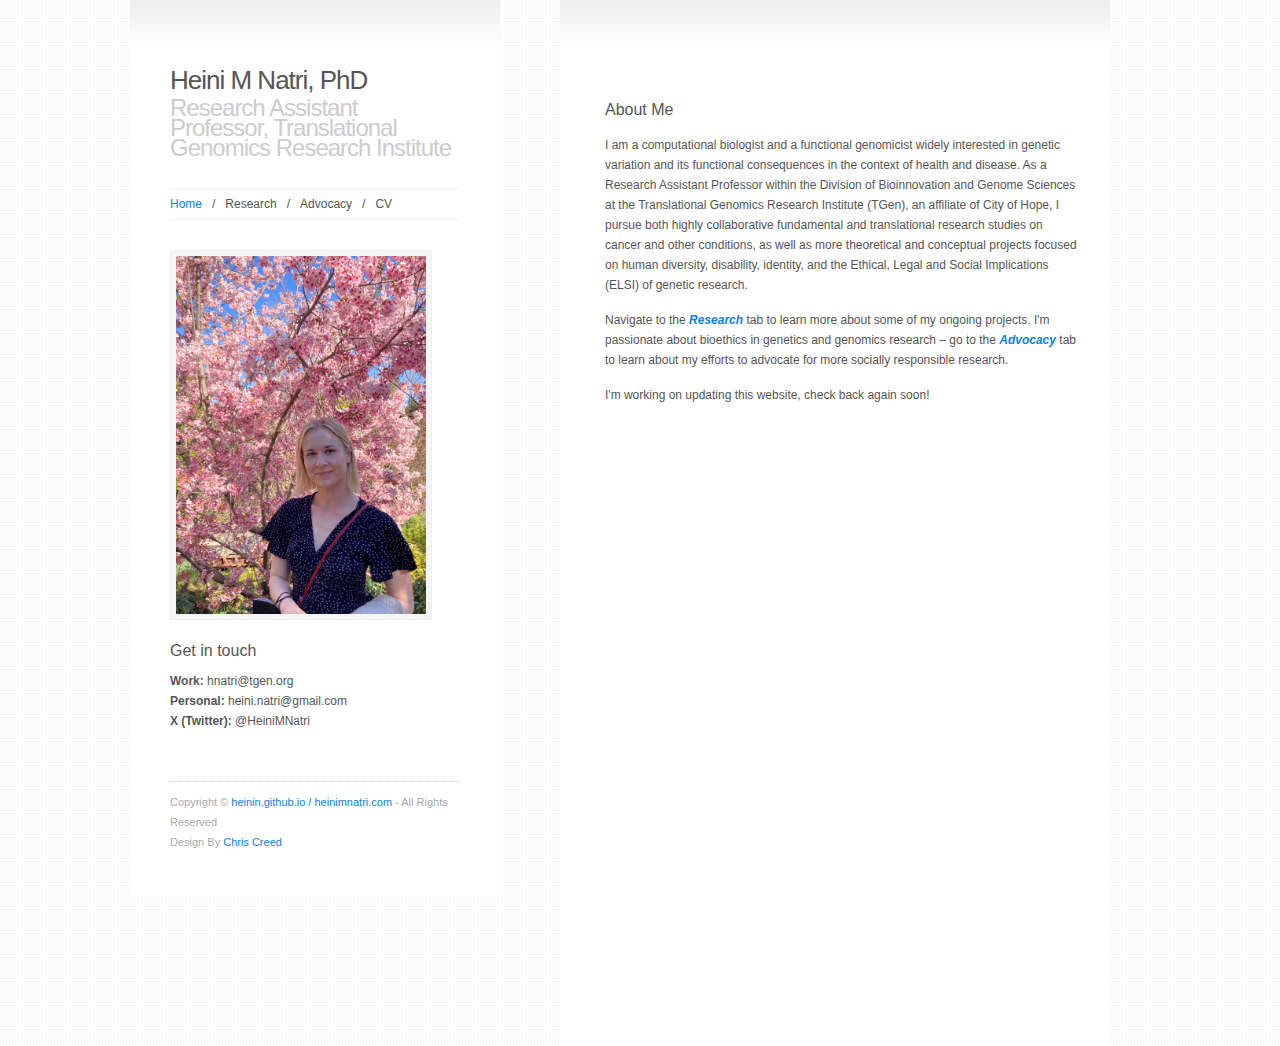
<file: archive/index.html>
<!DOCTYPE html>
<html lang="en">
<head>
<title>Heini M Natri, PhD | Home</title>
<meta charset="utf-8">
<link type="text/css" rel="stylesheet" href="styles/style.css">
<link type="text/css" rel="stylesheet" href="styles/prettyPhoto.css">
<script src="js/jquery-1.6.3.min.js"></script>
<script src="js/jquery.prettyPhoto.js"></script>
<script src="js/jquery.custom.js"></script>
<!--[if IE 6]><link type="text/css" rel="stylesheet" href="styles/ie6.css"><![endif]-->
<!--[if IE 7]><link type="text/css" rel="stylesheet" href="styles/ie7.css"><![endif]-->
<!--[if IE 8]><link type="text/css" rel="stylesheet" href="styles/ie8.css"><![endif]-->
</head>
<body>

<div id="wrap">
  <div id="sidebar">
    <h1>Heini M Natri, PhD</h1>
    <h2>Research Assistant Professor, Translational Genomics Research Institute</h2>
    <ul id="nav">
      <li class="current"><a href="index.html">Home</a><span>/</span></li>
      <li><a href="research.html">Research</a><span>/</span></li>
      <li><a href="advocacy.html">Advocacy</a><span>/</span></li>
      <li><a href="cv.html">CV</a></li>
    </ul>
    <div id="bio"> <img class="author-img" src="images/assets/Heini_cherryblossoms.jpg" alt="">

      <h3>Get in touch</h3>

      <b>Work:</b> hnatri@tgen.org<br>
      <b>Personal:</b> heini.natri@gmail.com<br>
      <b>X (Twitter):</b> @HeiniMNatri<br>
    </div>


    <div id="footer">
      <p>Copyright &copy; <a href="https://heinin.github.io">heinin.github.io / heinimnatri.com</a> - All Rights Reserved<br>
        Design By <a target="_blank" href="http://www.chris-creed.com/">Chris Creed</a></p>
    </div>

  </div>

<div id="wrap">
  <div id="content">

    <div id="research">
    <ul id="CART">

      <h3>About Me</h3>

      <p>I am a computational biologist and a functional genomicist widely interested in genetic variation and its functional consequences in the context of health and disease. As a Research Assistant Professor within the Division of Bioinnovation and Genome Sciences at the Translational Genomics Research Institute (TGen), an affiliate of City of Hope, I pursue both highly collaborative fundamental and translational research studies on cancer and other conditions, as well as more theoretical and conceptual projects focused on human diversity, disability, identity, and the Ethical, Legal and Social Implications (ELSI) of genetic research.</p>

      <p>Navigate to the <i><b><a href="research.html">Research</a></i></b> tab to learn more about some of my ongoing projects. I'm passionate about bioethics in genetics and genomics research – go to the <i><b><a href="advocacy.html">Advocacy</a></i></b> tab to learn about my efforts to advocate for more socially responsible research.</p>

      <p>I'm working on updating this website, check back again soon!</p>

    </ul>


    </ul>
    </div>

  </div>

  </div>
</div>
</body>
</html>
</file>
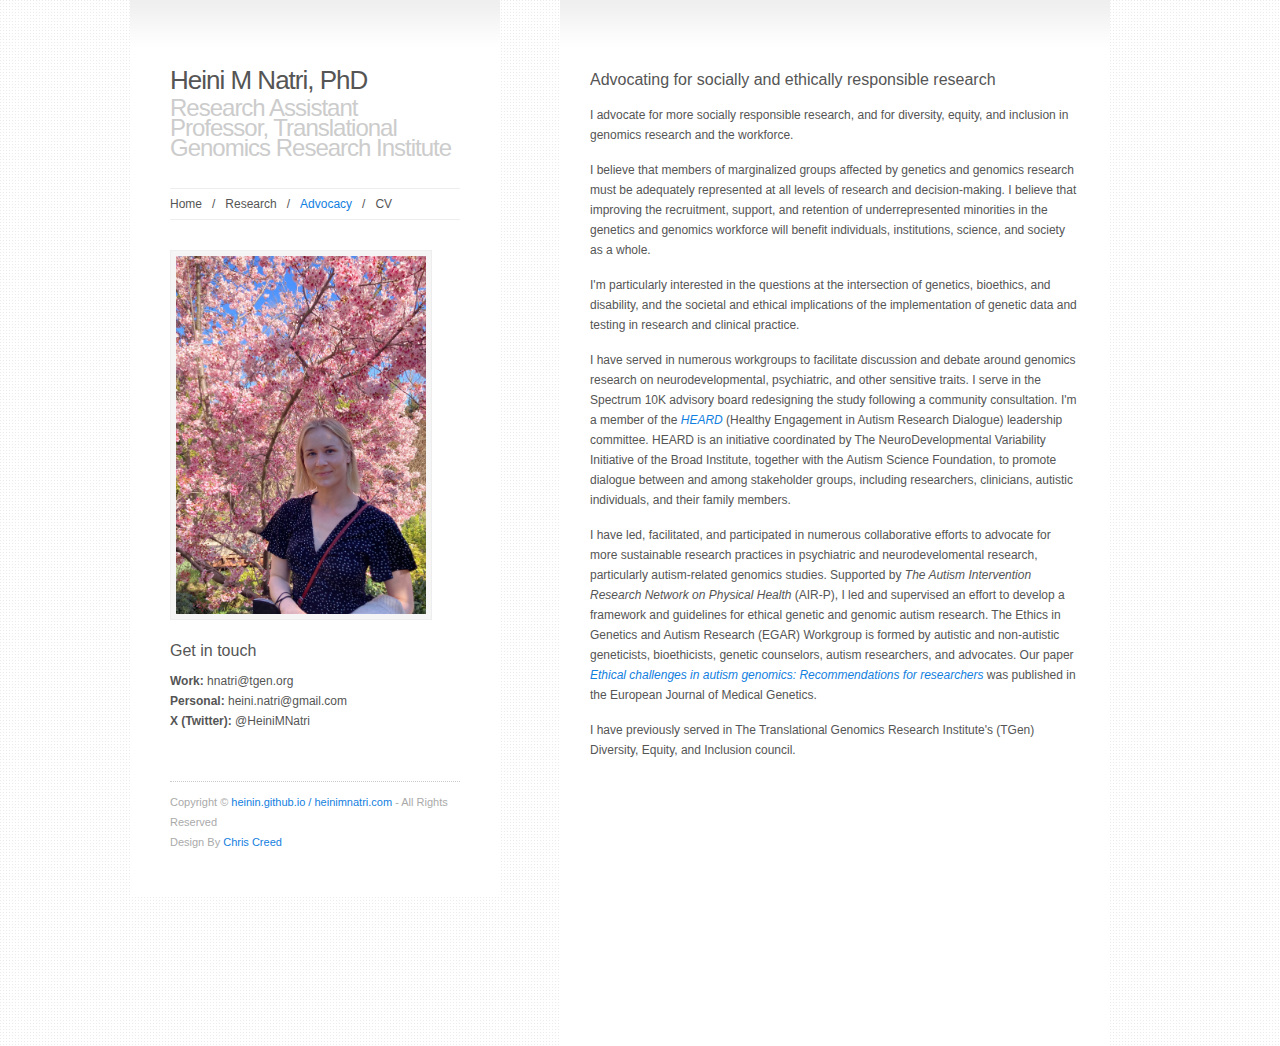
<file: archive/advocacy.html>
<!DOCTYPE html>
<html lang="en">
<head>
<title>Heini M Natri, PhD | Advocacy</title>
<meta charset="utf-8">
<link type="text/css" rel="stylesheet" href="styles/style.css">
<!--[if IE 6]><link type="text/css" rel="stylesheet" href="styles/ie6.css"><![endif]-->
<!--[if IE 7]><link type="text/css" rel="stylesheet" href="styles/ie7.css"><![endif]-->
<!--[if IE 8]><link type="text/css" rel="stylesheet" href="styles/ie8.css"><![endif]-->
</head>
<body>
<div id="wrap">
  <div id="sidebar">
    <h1>Heini M Natri, PhD</h1>
    <h2>Research Assistant Professor, Translational Genomics Research Institute</h2>
    <ul id="nav">
      <li><a href="index.html">Home</a><span>/</span></li>
      <li><a href="research.html">Research</a><span>/</span></li>
      <li class="current"><a href="advocacy.html">Advocacy</a><span>/</span></li>
      <li><a href="cv.html">CV</a></li>
    </ul>
    <div id="bio"> <img class="author-img" src="images/assets/Heini_cherryblossoms.jpg" alt="">

      <h3>Get in touch</h3>

      <b>Work:</b> hnatri@tgen.org<br>
      <b>Personal:</b> heini.natri@gmail.com<br>
      <b>X (Twitter):</b> @HeiniMNatri<br>
    </div>


    <div id="footer">
      <p>Copyright &copy; <a href="https://heinin.github.io">heinin.github.io / heinimnatri.com</a> - All Rights Reserved<br>
        Design By <a target="_blank" href="http://www.chris-creed.com/">Chris Creed</a></p>
    </div>

  </div>

  <div id="content">

    <h3 class="first-title">Advocating for socially and ethically responsible research</h3>


      <p>I advocate for more socially responsible research, and for diversity, equity, and inclusion in genomics research and the workforce.</p>

      <p>I believe that members of marginalized groups affected by genetics and genomics research must be adequately represented at all levels of research and decision-making. I believe that improving the recruitment, support, and retention of underrepresented minorities in the genetics and genomics workforce will benefit individuals, institutions, science, and society as a whole.</p>

      <p>I'm particularly interested in the questions at the intersection of genetics, bioethics, and disability, and the societal and ethical implications of the implementation of genetic data and testing in research and clinical practice.</p>

      <p>I have served in numerous workgroups to facilitate discussion and debate around genomics research on neurodevelopmental, psychiatric, and other sensitive traits. I serve in the Spectrum 10K advisory board redesigning the study following a community consultation. I'm a member of the <i><a href = "https://www.broadinstitute.org/neurodevelopmental-variability-initiative">HEARD</a></i> (Healthy Engagement in Autism Research Dialogue) leadership committee. HEARD is an initiative coordinated by The NeuroDevelopmental Variability Initiative of the Broad Institute, together with the Autism Science Foundation, to promote dialogue between and among stakeholder groups, including researchers, clinicians, autistic individuals, and their family members.</p>

      <p>I have led, facilitated, and participated in numerous collaborative efforts to advocate for more sustainable research practices in psychiatric and neurodevelomental research, particularly autism-related genomics studies. Supported by <i>The Autism Intervention Research Network on Physical Health</i> (AIR-P), I led and supervised an effort to develop a framework and guidelines for ethical genetic and genomic autism research. The Ethics in Genetics and Autism Research (EGAR) Workgroup is formed by autistic and non-autistic geneticists, bioethicists, genetic counselors, autism researchers, and advocates. Our paper <i><a href = "https://linkinghub.elsevier.com/retrieve/pii/S1769-7212(23)00116-7">Ethical challenges in autism genomics: Recommendations for researchers</a></i> was published in the European Journal of Medical Genetics.</p>

      <p>I have previously served in The Translational Genomics Research Institute's (TGen) Diversity, Equity, and Inclusion council.</p>

</div>
</body>
</html>
</file>
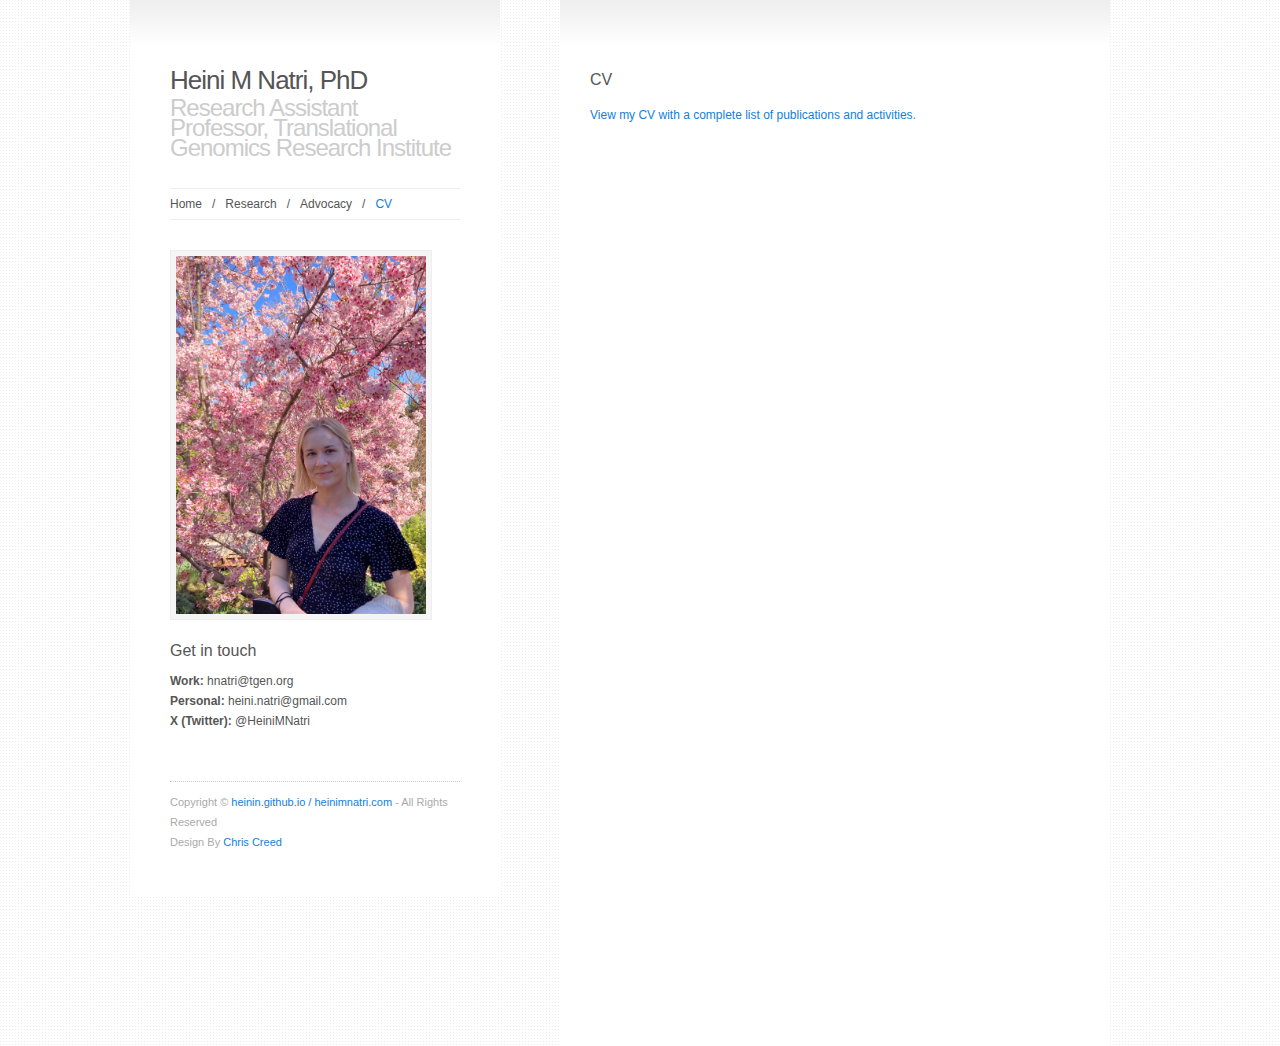
<file: archive/cv.html>
<!DOCTYPE html>
<html lang="en">
<head>
<title>Heini M Natri, PhD | CV</title>
<meta charset="utf-8">
<link type="text/css" rel="stylesheet" href="styles/style.css">
<!--[if IE 6]><link type="text/css" rel="stylesheet" href="styles/ie6.css"><![endif]-->
<!--[if IE 7]><link type="text/css" rel="stylesheet" href="styles/ie7.css"><![endif]-->
<!--[if IE 8]><link type="text/css" rel="stylesheet" href="styles/ie8.css"><![endif]-->
</head>
<body>
<div id="wrap">
  <div id="sidebar">
    <h1>Heini M Natri, PhD</h1>
    <h2>Research Assistant Professor, Translational Genomics Research Institute</h2>
    <ul id="nav">
      <li><a href="index.html">Home</a><span>/</span></li>
      <li><a href="research.html">Research</a><span>/</span></li>
      <li><a href="advocacy.html">Advocacy</a><span>/</span></li>
      <li class="current"><a href="cv.html">CV</a></li>
    </ul>
    <div id="bio"> <img class="author-img" src="images/assets/Heini_cherryblossoms.jpg" alt="">

      <h3>Get in touch</h3>

      <b>Work:</b> hnatri@tgen.org<br>
      <b>Personal:</b> heini.natri@gmail.com<br>
      <b>X (Twitter):</b> @HeiniMNatri<br>
    </div>


    <div id="footer">
      <p>Copyright &copy; <a href="https://heinin.github.io">heinin.github.io / heinimnatri.com</a> - All Rights Reserved<br>
        Design By <a target="_blank" href="http://www.chris-creed.com/">Chris Creed</a></p>
    </div>

  </div>


  <div id="content">

    <h3 class="first-title">CV</h3>

        <p><a href = "https://docs.google.com/document/d/1uZNjWMNdAFDFeUmq94JAiP4Y3xhnRQwsRl7nQrWnHOM/edit?usp=sharing">View my CV with a complete list of publications and activities.</a></p>



</div>
</body>
</html>
</file>
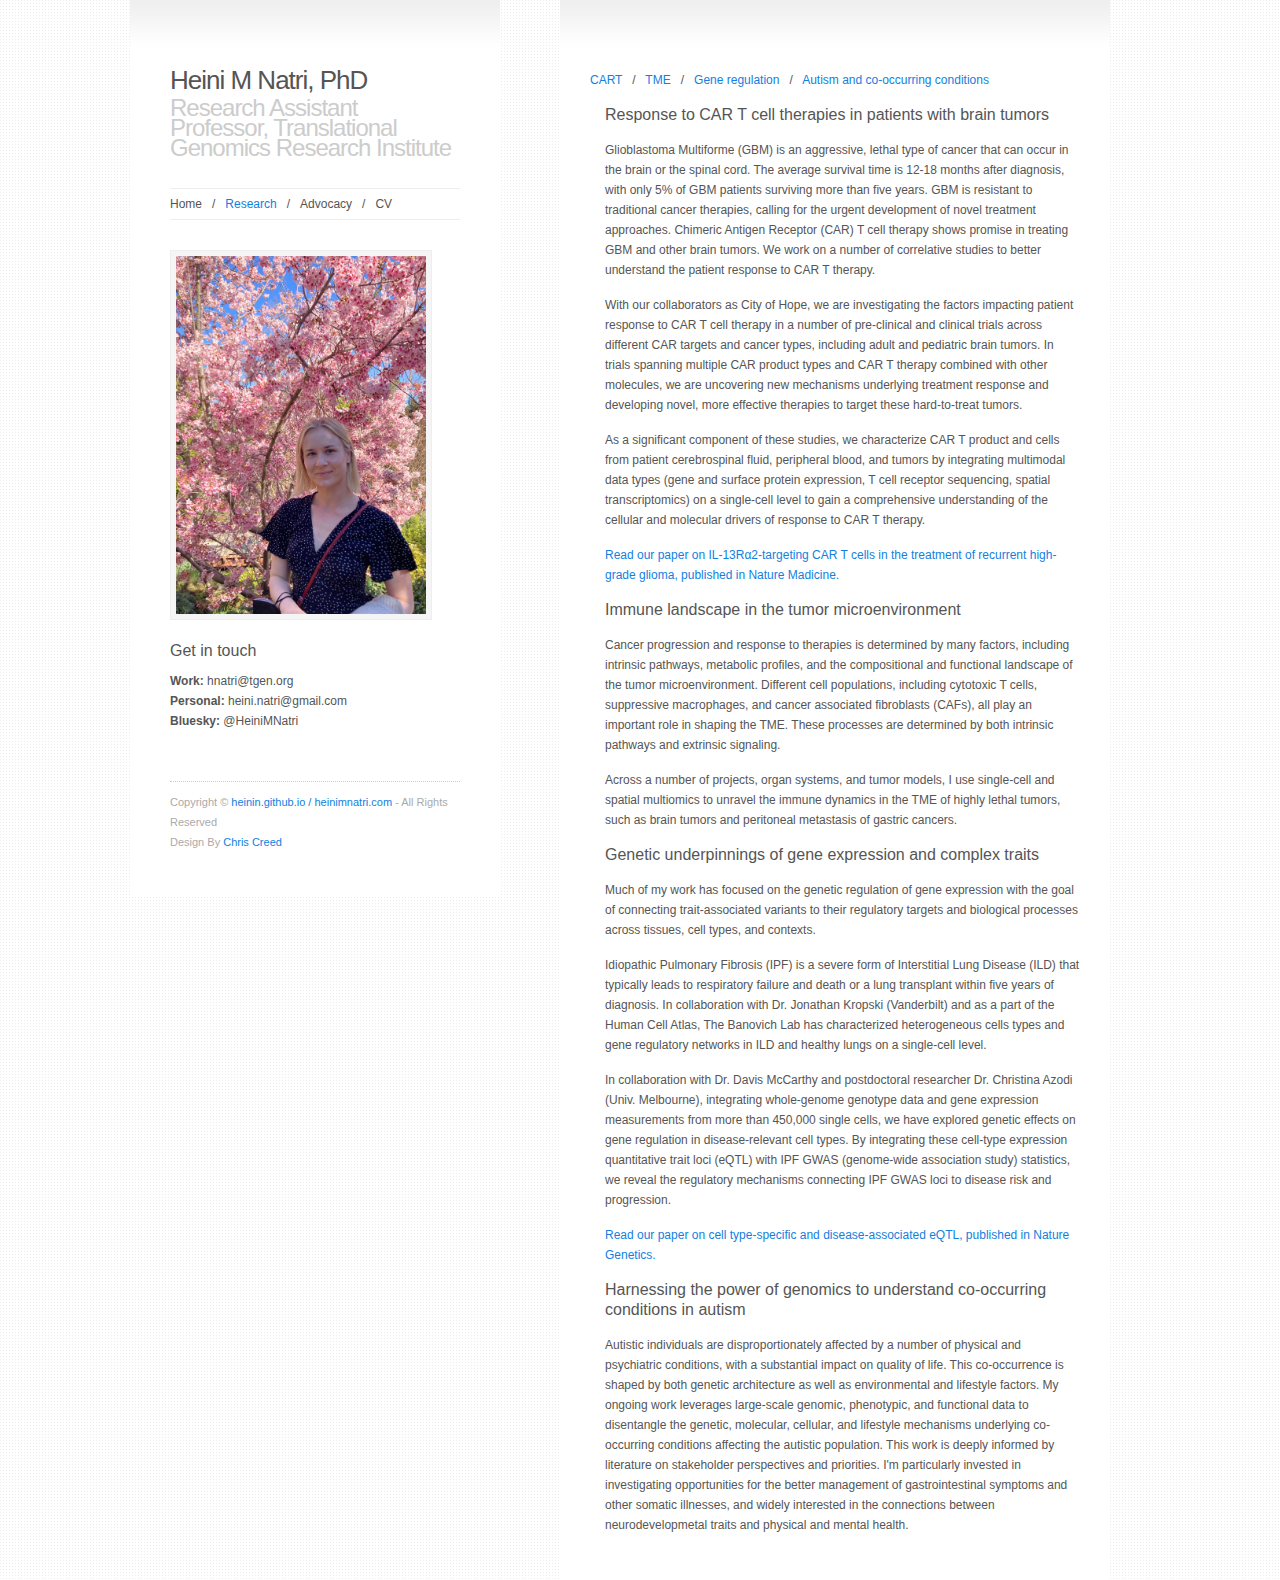
<file: archive/research.html>
<!DOCTYPE html>
<html lang="en">
<head>
<title>Heini M Natri, PhD | Research</title>
<meta charset="utf-8">
<link type="text/css" rel="stylesheet" href="styles/style.css">
<!--[if IE 6]><link type="text/css" rel="stylesheet" href="styles/ie6.css"><![endif]-->
<!--[if IE 7]><link type="text/css" rel="stylesheet" href="styles/ie7.css"><![endif]-->
<!--[if IE 8]><link type="text/css" rel="stylesheet" href="styles/ie8.css"><![endif]-->
</head>
<body>

<div id="wrap">
  <div id="sidebar">
    <h1>Heini M Natri, PhD</h1>
    <h2>Research Assistant Professor, Translational Genomics Research Institute</h2>
    <ul id="nav">
      <li><a href="index.html">Home</a><span>/</span></li>
      <li class="current"><a href="research.html">Research</a><span>/</span></li>
      <li><a href="advocacy.html">Advocacy</a><span>/</span></li>
      <li><a href="cv.html">CV</a></li>
    </ul>
    <div id="bio"> <img class="author-img" src="images/assets/Heini_cherryblossoms.jpg" alt="">

      <h3>Get in touch</h3>

      <b>Work:</b> hnatri@tgen.org<br>
      <b>Personal:</b> heini.natri@gmail.com<br>
      <b>Bluesky:</b> @HeiniMNatri<br>
    </div>


    <div id="footer">
      <p>Copyright &copy; <a href="https://heinin.github.io">heinin.github.io / heinimnatri.com</a> - All Rights Reserved<br>
        Design By <a target="_blank" href="http://www.chris-creed.com/">Chris Creed</a></p>
    </div>

  </div>

<div id="wrap">
  <div id="content">

    <p id="research-nav"> <a href="#CART" onClick="return true" class="current">CART</a> &nbsp; / &nbsp; <a href="#TME" onClick="return true">TME</a> &nbsp; / &nbsp; <a href="#eQTL" onClick="return true">Gene regulation</a> &nbsp; / &nbsp; <a href="#autism" onClick="return true">Autism and co-occurring conditions</a> &nbsp; </p>

    <div id="research">
    
    <ul id="CART">
    <h3 class="first-title">Response to CAR T cell therapies in patients with brain tumors</h3>
    <p>Glioblastoma Multiforme (GBM) is an aggressive, lethal type of cancer that can occur in the brain or the spinal cord. The average survival time is 12-18 months after diagnosis, with only 5% of GBM patients surviving more than five years. GBM is resistant to traditional cancer therapies, calling for the urgent development of novel treatment approaches. Chimeric Antigen Receptor (CAR) T cell therapy shows promise in treating GBM and other brain tumors. We work on a number of correlative studies to better understand the patient response to CAR T therapy.</p>

    <p>With our collaborators as City of Hope, we are investigating the factors impacting patient response to CAR T cell therapy in a number of pre-clinical and clinical trials across different CAR targets and cancer types, including adult and pediatric brain tumors. In trials spanning multiple CAR product types and CAR T therapy combined with other molecules, we are uncovering new mechanisms underlying treatment response and developing novel, more effective therapies to target these hard-to-treat tumors.</p>

    <p>As a significant component of these studies, we characterize CAR T product and cells from patient cerebrospinal fluid, peripheral blood, and tumors by integrating multimodal data types (gene and surface protein expression, T cell receptor sequencing, spatial transcriptomics) on a single-cell level to gain a comprehensive understanding of the cellular and molecular drivers of response to CAR T therapy.</p>

    <p><a href = "https://www.nature.com/articles/s41591-024-02875-1">Read our paper on IL-13Rα2-targeting CAR T cells in the treatment of recurrent high-grade glioma, published in Nature Madicine.</a></p>

    </ul>

    <ul id="TME">
    <h3 class="first-title">Immune landscape in the tumor microenvironment</h3>
    <p>Cancer progression and response to therapies is determined by many factors, including intrinsic pathways, metabolic profiles, and the compositional and functional landscape of the tumor microenvironment. Different cell populations, including cytotoxic T cells, suppressive macrophages, and cancer associated fibroblasts (CAFs), all play an important role in shaping the TME. These processes are determined by both intrinsic pathways and extrinsic signaling.</p>

    <p>Across a number of projects, organ systems, and tumor models, I use single-cell and spatial multiomics to unravel the immune dynamics in the TME of highly lethal tumors, such as brain tumors and peritoneal metastasis of gastric cancers.</p>

    </ul>

    <ul id="eQTL">
    <h3 class="first-title">Genetic underpinnings of gene expression and complex traits</h3>
    <p>Much of my work has focused on the genetic regulation of gene expression with the goal of connecting trait-associated variants to their regulatory targets and biological processes across tissues, cell types, and contexts.</p>
    <p>Idiopathic Pulmonary Fibrosis (IPF) is a severe form of Interstitial Lung Disease (ILD) that typically leads to respiratory failure and death or a lung transplant within five years of diagnosis. In collaboration with Dr. Jonathan Kropski (Vanderbilt) and as a part of the Human Cell Atlas, The Banovich Lab has characterized heterogeneous cells types and gene regulatory networks in ILD and healthy lungs on a single-cell level.</p>
    <p>In collaboration with Dr. Davis McCarthy and postdoctoral researcher Dr. Christina Azodi (Univ. Melbourne), integrating whole-genome genotype data and gene expression measurements from more than 450,000 single cells, we have explored genetic effects on gene regulation in disease-relevant cell types. By integrating these cell-type expression quantitative trait loci (eQTL) with IPF GWAS (genome-wide association study) statistics, we reveal the regulatory mechanisms connecting IPF GWAS loci to disease risk and progression.</p>
    <p><a href = "https://www.nature.com/articles/s41593-022-01128-z" target="_blank">Read our paper on cell type-specific and disease-associated eQTL, published in Nature Genetics.</a></p>

   </ul>

    <ul id="autism">
    <a id="autism"><h3 class="first-title">Harnessing the power of genomics to understand co-occurring conditions in autism</h3></a>
    <p>Autistic individuals are disproportionately affected by a number of physical and psychiatric conditions, with a substantial impact on quality of life. This co-occurrence is shaped by both genetic architecture as well as environmental and lifestyle factors. My ongoing work leverages large-scale genomic, phenotypic, and functional data to disentangle the genetic, molecular, cellular, and lifestyle mechanisms underlying co-occurring conditions affecting the autistic population. This work is deeply informed by literature on stakeholder perspectives and priorities. I'm particularly invested in investigating opportunities for the better management of gastrointestinal symptoms and other somatic illnesses, and widely interested in the connections between neurodevelopmetal traits and physical and mental health.</p>

    </ul>

    </div>

  </div>

  </div>
</div>
</body>
</html>
</file>
<file: archive/styles/prettyPhoto.css>
/* ----------------------------------
		Dark Rounded Theme
	----------------------------------- */
	
	div.dark_rounded .pp_top .pp_left { background: url(../images/prettyPhoto/dark_rounded/sprite.png) -88px -53px no-repeat; } /* Top left corner */
	div.dark_rounded .pp_top .pp_middle { background: url(../images/prettyPhoto/dark_rounded/contentPattern.png) top left repeat; } /* Top pattern/color */
	div.dark_rounded .pp_top .pp_right { background: url(../images/prettyPhoto/dark_rounded/sprite.png) -110px -53px no-repeat; } /* Top right corner */
	
	div.dark_rounded .pp_content_container .pp_left { background: url(../images/prettyPhoto/dark_rounded/contentPattern.png) top left repeat-y; } /* Left Content background */
	div.dark_rounded .pp_content_container .pp_right { background: url(../images/prettyPhoto/dark_rounded/contentPattern.png) top right repeat-y; } /* Right Content background */
	div.dark_rounded .pp_content { background: url(../images/prettyPhoto/dark_rounded/contentPattern.png) top left repeat; } /* Content background */
	div.dark_rounded .pp_next:hover { background: url(../images/prettyPhoto/dark_rounded/btnNext.png) center right  no-repeat; cursor: pointer; } /* Next button */
	div.dark_rounded .pp_previous:hover { background: url(../images/prettyPhoto/dark_rounded/btnPrevious.png) center left no-repeat; cursor: pointer; } /* Previous button */
	div.dark_rounded .pp_expand { background: url(../images/prettyPhoto/dark_rounded/sprite.png) -31px -26px no-repeat; cursor: pointer; } /* Expand button */
	div.dark_rounded .pp_expand:hover { background: url(../images/prettyPhoto/dark_rounded/sprite.png) -31px -47px no-repeat; cursor: pointer; } /* Expand button hover */
	div.dark_rounded .pp_contract { background: url(../images/prettyPhoto/dark_rounded/sprite.png) 0 -26px no-repeat; cursor: pointer; } /* Contract button */
	div.dark_rounded .pp_contract:hover { background: url(../images/prettyPhoto/dark_rounded/sprite.png) 0 -47px no-repeat; cursor: pointer; } /* Contract button hover */
	div.dark_rounded .pp_close { width: 75px; height: 22px; background: url(../images/prettyPhoto/dark_rounded/sprite.png) -1px -1px no-repeat; cursor: pointer; } /* Close button */
	div.dark_rounded .currentTextHolder { color: #c4c4c4; }
	div.dark_rounded .pp_description { color: #fff; }
	div.dark_rounded #pp_full_res .pp_inline { color: #fff; }
	div.dark_rounded .pp_gallery a.pp_arrow_previous,
	div.dark_rounded .pp_gallery a.pp_arrow_next { margin-top: 12px !important; }
	div.dark_rounded .pp_nav .pp_play { background: url(../images/prettyPhoto/dark_rounded/sprite.png) -1px -100px no-repeat; height: 15px; width: 14px; }
	div.dark_rounded .pp_nav .pp_pause { background: url(../images/prettyPhoto/dark_rounded/sprite.png) -24px -100px no-repeat; height: 15px; width: 14px; }

	div.dark_rounded .pp_arrow_previous { background: url(../images/prettyPhoto/dark_rounded/sprite.png) 0 -71px no-repeat; } /* The previous arrow in the bottom nav */
		div.dark_rounded .pp_arrow_previous.disabled { background-position: 0 -87px; cursor: default; }
	div.dark_rounded .pp_arrow_next { background: url(../images/prettyPhoto/dark_rounded/sprite.png) -22px -71px no-repeat; } /* The next arrow in the bottom nav */
		div.dark_rounded .pp_arrow_next.disabled { background-position: -22px -87px; cursor: default; }

	div.dark_rounded .pp_bottom .pp_left { background: url(../images/prettyPhoto/dark_rounded/sprite.png) -88px -80px no-repeat; } /* Bottom left corner */
	div.dark_rounded .pp_bottom .pp_middle { background: url(../images/prettyPhoto/dark_rounded/contentPattern.png) top left repeat; } /* Bottom pattern/color */
	div.dark_rounded .pp_bottom .pp_right { background: url(../images/prettyPhoto/dark_rounded/sprite.png) -110px -80px no-repeat; } /* Bottom right corner */

	div.dark_rounded .pp_loaderIcon { background: url(../images/prettyPhoto/dark_rounded/loader.gif) center center no-repeat; } /* Loader icon */



/* ------------------------------------------------------------------------
	DO NOT CHANGE
------------------------------------------------------------------------- */

	div.pp_pic_holder a:focus { outline:none; }

	div.pp_overlay {
		background: #000;
		display: none;
		left: 0;
		position: absolute;
		top: 0;
		width: 100%;
		z-index: 9500;
	}
	
	div.pp_pic_holder {
		display: none;
		position: absolute;
		width: 100px;
		z-index: 10000;
	}

		
		.pp_top {
			height: 20px;
			position: relative;
		}
			* html .pp_top { padding: 0 20px; }
		
			.pp_top .pp_left {
				height: 20px;
				left: 0;
				position: absolute;
				width: 20px;
			}
			.pp_top .pp_middle {
				height: 20px;
				left: 20px;
				position: absolute;
				right: 20px;
			}
				* html .pp_top .pp_middle {
					left: 0;
					position: static;
				}
			
			.pp_top .pp_right {
				height: 20px;
				left: auto;
				position: absolute;
				right: 0;
				top: 0;
				width: 20px;
			}
		
		.pp_content { height: 40px; min-width: 40px; }
		* html .pp_content { width: 40px; }
		
		.pp_fade { display: none; }
		
		.pp_content_container {
			position: relative;
			text-align: left;
			width: 100%;
		}
		
			.pp_content_container .pp_left { padding-left: 20px; }
			.pp_content_container .pp_right { padding-right: 20px; }
		
			.pp_content_container .pp_details {
				float: left;
				margin: 10px 0 2px 0;
			}
				.pp_description {
					display: none;
					margin: 0 0 5px 0;
				}
				
				.pp_nav {
					clear: left;
					float: left;
					margin: 3px 0 0 0;
				}
				
					.pp_nav p {
						float: left;
						margin: 2px 4px;
					}
					
					.pp_nav .pp_play,
					.pp_nav .pp_pause {
						float: left;
						margin-right: 4px;
						text-indent: -10000px;
					}
				
					a.pp_arrow_previous,
					a.pp_arrow_next {
						display: block;
						float: left;
						height: 15px;
						margin-top: 3px;
						overflow: hidden;
						text-indent: -10000px;
						width: 14px;
					}
		
		.pp_hoverContainer {
			position: absolute;
			top: 0;
			width: 100%;
			z-index: 2000;
		}
		
		.pp_gallery {
			display: none;
			left: 50%;
			margin-top: -50px;
			position: absolute;
			z-index: 10000;
		}
			
			.pp_gallery ul {
				float: left;
				height: 35px;
				margin: 0 0 0 5px;
				overflow: hidden;
				padding: 0;
				position: relative;
			}
			
			.pp_gallery ul a {
				border: 1px #000 solid;				
				display: block;
				float: left;
				height: 33px;
				overflow: hidden;
			}
			
			.pp_gallery ul a:hover,
			.pp_gallery li.selected a { border-color: #fff; }
			
			.pp_gallery ul a img { border: 0; }
			
			.pp_gallery li {
				display: block;
				float: left;
				margin: 0 5px 0 0;
				padding: 0;
			}
			
			.pp_gallery li.default a {
				background: url(../images/prettyPhoto/dark_rounded/default_thumbnail.gif) 0 0 no-repeat;
				display: block;
				height: 33px;
				width: 50px;
			}
			
			.pp_gallery li.default a img { display: none; }
			
			.pp_gallery .pp_arrow_previous,
			.pp_gallery .pp_arrow_next {
				margin-top: 7px !important;
			}
		
		a.pp_next {
			background: url(../images/prettyPhoto/dark_rounded/btnNext.png) 10000px 10000px no-repeat;
			display: block;
			float: right;
			height: 100%;
			text-indent: -10000px;
			width: 49%;
		}
			
		a.pp_previous {
			background: url(../images/prettyPhoto/dark_rounded/btnNext.png) 10000px 10000px no-repeat;
			display: block;
			float: left;
			height: 100%;
			text-indent: -10000px;
			width: 49%;
		}
		
		a.pp_expand,
		a.pp_contract {
			cursor: pointer;
			display: none;
			height: 20px;	
			position: absolute;
			right: 30px;
			text-indent: -10000px;
			top: 10px;
			width: 20px;
			z-index: 20000;
		}
			
		a.pp_close {
			display: block;
			float: right;
			line-height:22px;
			text-indent: -10000px;
		}
		
		.pp_bottom {
			height: 20px;
			position: relative;
		}
			* html .pp_bottom { padding: 0 20px; }
			
			.pp_bottom .pp_left {
				height: 20px;
				left: 0;
				position: absolute;
				width: 20px;
			}
			.pp_bottom .pp_middle {
				height: 20px;
				left: 20px;
				position: absolute;
				right: 20px;
			}
				* html .pp_bottom .pp_middle {
					left: 0;
					position: static;
				}
				
			.pp_bottom .pp_right {
				height: 20px;
				left: auto;
				position: absolute;
				right: 0;
				top: 0;
				width: 20px;
			}
		
		.pp_loaderIcon {
			display: block;
			height: 24px;
			left: 50%;
			margin: -12px 0 0 -12px;
			position: absolute;
			top: 50%;
			width: 24px;
		}
		
		#pp_full_res {
			line-height: 1 !important;
		}
		
			#pp_full_res .pp_inline {
				text-align: left;
			}
			
				#pp_full_res .pp_inline p { margin: 0 0 15px 0; }
	
		div.ppt {
			color: #fff;
			display: none;
			font-size: 17px;
			margin: 0 0 5px 15px;
			z-index: 9999;
		}

/* ------------------------------------------------------------------------
	Miscellaneous
------------------------------------------------------------------------- */

	.clearfix:after {
	    content: "."; 
	    display: block; 
	    height: 0; 
	    clear: both; 
	    visibility: hidden;
	}

	.clearfix {display: inline-block;}

	/* Hides from IE-mac \*/
	* html .clearfix {height: 1%;}
	.clearfix {display: block;}
	/* End hide from IE-mac */
	
	.pp_description, .ppt { display: none !important; }
</file>
<file: archive/styles/ie6.css>
#nav { height: 22px; }
#content { margin-right: -3px; }

#contact-form input { width: 250px; border: 1px #eee solid; margin: 0 0 15px 0; padding: 6px 10px 10px 10px; color: #444; font: 12px/20px "Helvetica Neue", Helvetica, Arial, sans-serif; }
#contact-form .submit { display: block; background: url(../images/submit-button-orange.jpg) no-repeat; width: 109px; height: 38px; margin: 15px 0 0 -5px; border: none; cursor: pointer; }
#contact-form .submit:hover { background: url(../images/submit-button-orange-hover.jpg) no-repeat; }

#gallery ul li { height: 150px; }
#fullResImage { border: 2px #eee solid; }
</file>
<file: archive/styles/ie7.css>
#content { min-height: 963px; }
#contact-form input[type=text] { padding: 6px 10px 10px 10px; }
</file>
<file: archive/styles/ie8.css>
#content { min-height: 966px; }
#contact-form input[type=text] { padding: 6px 10px 10px 10px; }
</file>
<file: archive/styles/style.css>
/*
Template Name: Soko HTML Template
Description: A Clean & Minimialistic Photography Template
Author: Chris Creed
URL: http://www.chris-creed.com
*/

/* Colors -- Orange: #f34607 */

@import "reset.css";

/* -------------------- */
/* -- General Styles -- */
/* -------------------- */
#wrap { width: 1020px; margin: 0 auto; }
body { font: 12px/20px "Helvetica Neue", Helvetica, Arial, sans-serif; color: #555; background: url(../images/subtle_dots.webp) repeat; }
h1 { font-size: 38px; margin: 0 0 30px 0; }
h2 { font-size: 16px; margin: 0 0 30px 0; }
h3 { font-size: 16px; margin: 30px 0 15px 0; color: #555;}
h4 { font-size: 15px; margin: 20px 0 15px 0; }
h5 { font-size: 14px; margin: 15px 0 5px 0; }
h6 { font-size: 14px; margin: 10px 0 5px 0; }
p { margin: 0 0 15px 0; }
a { text-decoration: none; color: #1280e0; }
a:hover { color: #222; }
em { font-style: italic; }
ul { margin: 0 0 15px 15px; list-style-type: circle; }
ol { margin: 15px 0 15px 20px; list-style-type: decimal; }
strong, b { font-weight: bold; }
.sidebar-line, .content-line { border-bottom: 1px #ddd dotted; margin: 30px 0; }
.hide { display: none; }

/* ------------ */
/* -- Layout -- */
/* ------------ */
#content { float: left; background: url(../images/sidebar-bg.png) repeat-x; background-color: #fff; width: 490px; margin: 0 0 0 60px; padding: 70px 30px 30px 30px; overflow: hidden; min-height: 946px; }

/* ------------- */
/* -- Sidebar -- */
/* ------------- */
#sidebar { float: left; width: 290px; background: url(../images/sidebar-bg.png) repeat-x; background-color: #fff; padding: 70px 40px 0 40px; height: 100%; }
#sidebar h1 { font-size: 26px; color: #555; margin: 0 0 8px 0; letter-spacing: -1px; }
#sidebar h2 { font-size: 24px; color: #ccc; letter-spacing: -1px;  }
#sidebar h3 { font-size: 16px; margin: 0 0 10px 0; }
#sidebar a { color: #1280e0; }
#sidebar a:hover { color: #222; }
#status { font-size: 13px; }
#sidebar #status span { font-style: italic; }

/* --------- */
/* -- Nav -- */
/* --------- */
#nav { margin: 30px 0 0 0; overflow: hidden; border-top: 1px #eee solid; border-bottom: 1px #eee solid; padding: 5px 0; list-style: none; }
#nav li { float: left; font-size: 12px; padding: 0 0 0 0; text-decoration: none; color: #555; }
#nav span { padding: 0 10px; }
#nav li a { color: #555; }
#nav li a:hover { color: #1280e0; }
#nav li.current a { color: #1280e0; }

/* --------- */
/* -- Bio -- */
/* --------- */
#bio { margin: 30px 0 0 0; }
.author-img { padding: 5px; background: #f5f5f5; border: 1px #eee solid; margin: 0 0 15px 0; width: 250px; }

/* ------------- */
/* -- Gallery -- */
/* ------------- */
#gallery { float: left; width: 590px; margin: 20px 0 0 0; }
#gallery ul { list-style: none; margin: 0; }
#gallery ul li { float: left; width: 235px; height: auto; background-color: #eee; margin: 0 20px 20px 0;  }
#gallery ul li:hover { background: none; background-color: #eee; cursor: pointer; }
#gallery ul li img { margin: 5px 0 0 5px; width: 225px; }
#gallery ul li img:hover { opacity: 0.8; }

/* -------------- */
/* -- Articles -- */
/* -------------- */
#content .article-title { margin: 0 0 2px 0; padding: 0; }
#content .article-meta { color: #888; margin: 0 0 15px 0; padding: 0; }
.first-title { margin-top: 0; }

/* ------------------ */
/* -- Contact Page -- */
/* ------------------ */
#contact-form { clear: both; margin: 24px 0 0 0; border: none; }
#contact-form input[type=text] { width: 250px; border: 1px #eee solid; margin: 0 0 15px 0; padding: 10px; color: #444; font: 12px/20px "Helvetica Neue", Helvetica, Arial, sans-serif; }
#contact-form textarea { width: 350px; height: 150px; border: 1px #eee solid; padding: 10px; font-size: 14px; line-height: 24px; font: 12px/20px "Helvetica Neue", Helvetica, Arial, sans-serif; color: #444; }
#contact-form input[type=submit] { display: block; background: url(../images/submit-button-orange.jpg) no-repeat; width: 109px; height: 38px; margin: 15px 0 0 -5px; border: none; cursor: pointer; }
#contact-form input[type=submit]:hover { background: url(../images/submit-button-orange-hover.jpg) no-repeat; }
#response { padding: 10px; border: 1px #ddd solid; background-color: #eee; color: #1280e0; }

/* ------------ */
/* -- Footer -- */
/* ------------ */
#footer { border-top: 1px #ccc dotted; margin: 50px 0 0 0; padding: 10px 0 30px 0; }
#footer p { font-size: 11px; color: #aaa; }
</file>
